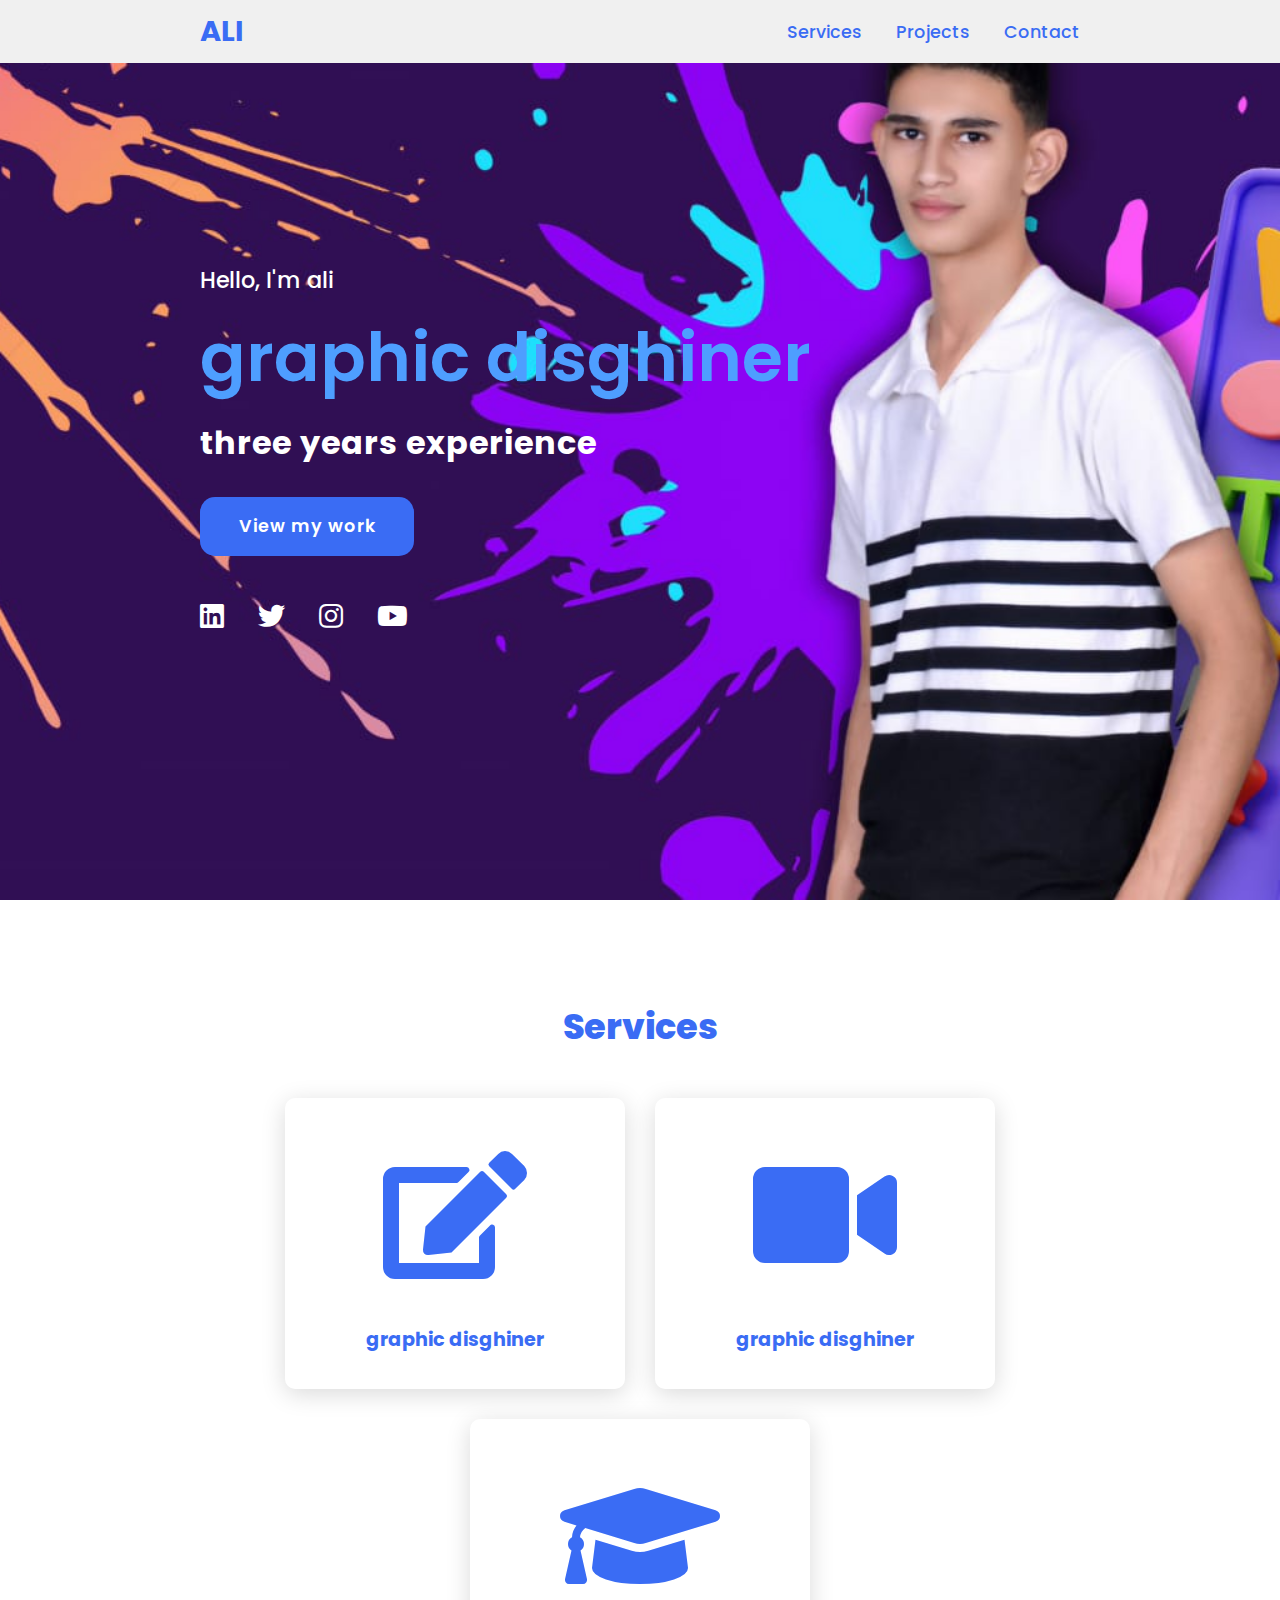
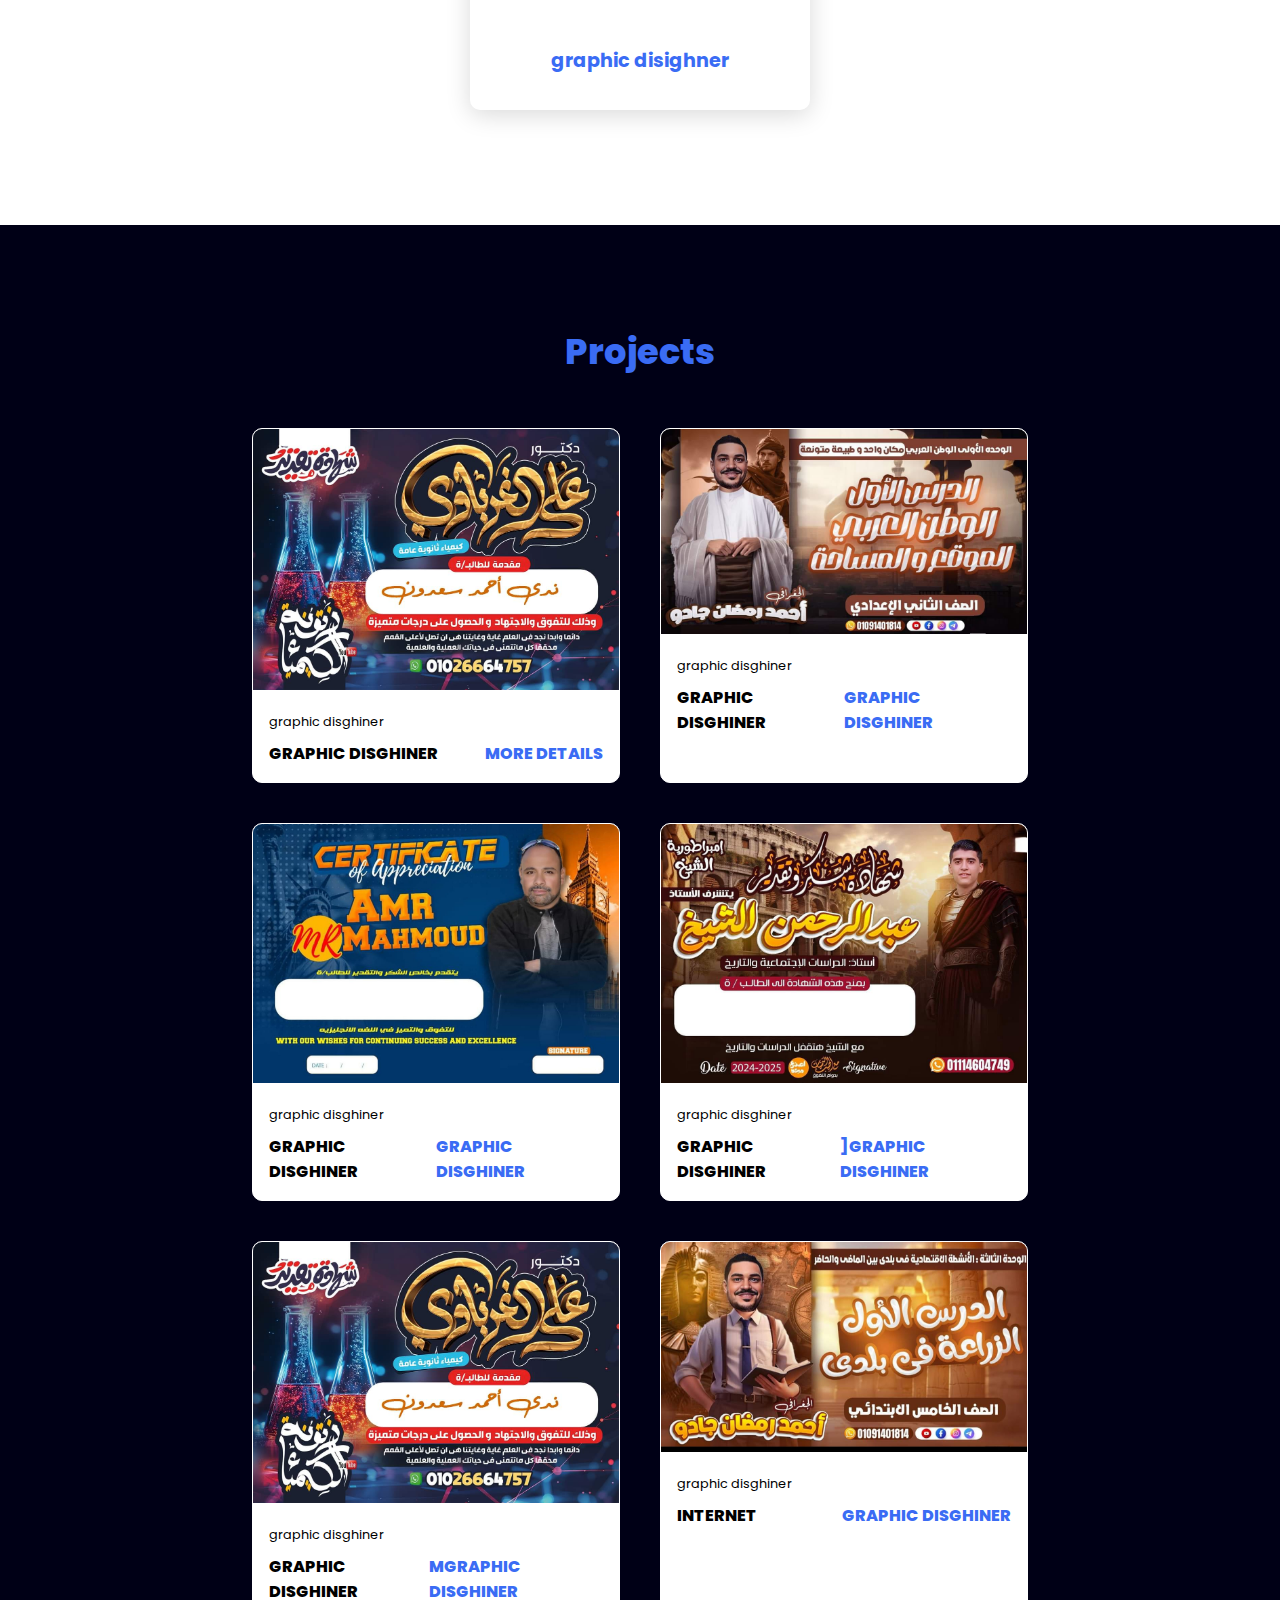
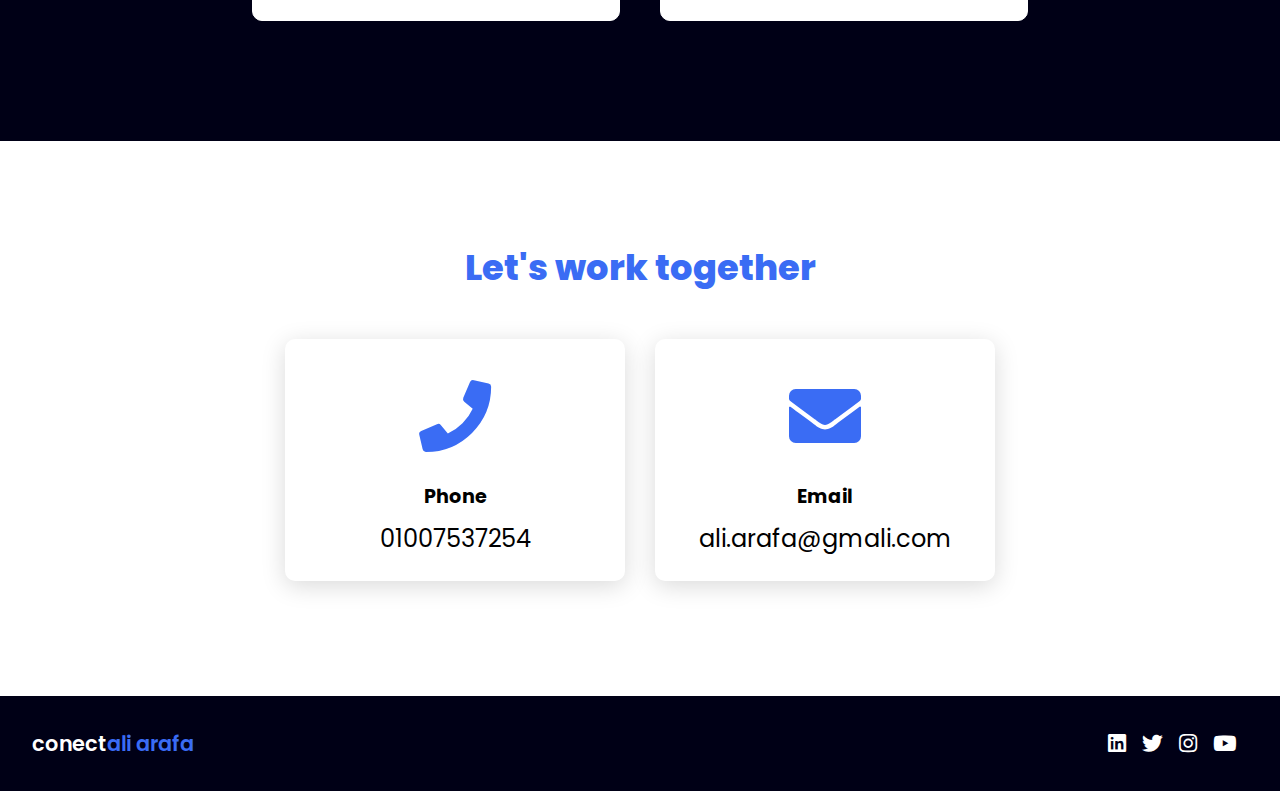
<file: new proggect ali/index.html>
<!DOCTYPE html>
<html lang="en">
<head>
    <meta charset="UTF-8">
    <meta http-equiv="X-UA-Compatible" content="IE=edge">
    <meta name="viewport" content="width=device-width, initial-scale=1.0">
    <link rel="stylesheet" href="https://cdnjs.cloudflare.com/ajax/libs/font-awesome/5.15.4/css/all.min.css">
    <link rel="stylesheet" href="style.css">
    <title> ali arafa</title>
</head>
<body>

    <header>
        <a href="#" class="logo">ali</a>
        <nav class="navigation">
            <a href="#services">Services</a>
            <a href="#projects">Projects</a>
            <a href="#contact">Contact</a>
        </nav>
    </header>


    <section class="main">
        <div>
            <h2>Hello, I'm ali<br><span>graphic disghiner</span></h2>
            <h3> three years experience</h3>
            <a href="#projects" class="main-btn">View my work</a>
            <div class="social-icons">
                <a href="#"><i class="fab fa-linkedin"></i></a>
                <a href="#"><i class="fab fa-twitter"></i></a>
                <a href="#"><i class="fab fa-instagram"></i></a>
                <a href="#"><i class="fab fa-youtube"></i></a>
            </div>
        </div>
    </section>

    <section class="cards" id="services">
        <h2 class="title">Services</h2>
        <div class="content">
            <div class="card">
                <div class="icon">
                    <i class="fas fa-edit"></i>
                </div>
                <div class="info">
                    <h3>graphic disghiner </h3>
                    <p></p>
                </div>
            </div>
            <div class="card">
                <div class="icon">
                    <i class="fas fa-video"></i>
                </div>
                <div class="info">
                    <h3>graphic disghiner</h3>
                    <p></p>
                </div>
            </div>
            <div class="card">
                <div class="icon">
                    <i class="fas fa-graduation-cap"></i>
                </div>
                <div class="info">
                    <h3>graphic disighner</h3>
                    <p></p>
                </div>
            </div>
        </div>
    </section>

    <section class="projects" id="projects">
        <h2 class="title">Projects</h2>
        <div class="content">
            <div class="project-card">
                <div class="project-image">
                    <img src="WhatsApp Image 2024-10-14 at 6.35.11 PM.jpeg" />
                </div>
                <div class="project-info">
                    <p class="project-category">graphic disghiner</p>
                    <strong class="project-title">
                        <span> graphic disghiner</span>
                        <a href="#" class="more-details">More details</a>
                    </strong>
                </div>
            </div>
            <div class="project-card">
                <div class="project-image">
                    <img src="WhatsApp Image 2024-10-14 at 6.58.56 PM.jpeg" />
                </div>
                <div class="project-info">
                    <p class="project-category">graphic disghiner</p>
                    <strong class="project-title">
                        <span>graphic disghiner</span>
                        <a href="#" class="more-details">graphic disghiner</a>
                    </strong>
                </div>
            </div>
            <div class="project-card">
                <div class="project-image">
                    <img src="WhatsApp Image 2024-10-14 at 6.32.46 PM.jpeg" />
                </div>
                <div class="project-info">
                    <p class="project-category">graphic disghiner</p>
                    <strong class="project-title">
                        <span>graphic disghiner</span>
                        <a href="#" class="more-details">graphic disghiner</a>
                    </strong>
                </div>
            </div>
            <div class="project-card">
                <div class="project-image">
                    <img src="WhatsApp Image 2024-10-14 at 6.35.00 PM.jpeg" />
                </div>
                <div class="project-info">
                    <p class="project-category">graphic disghiner</p>
                    <strong class="project-title">
                        <span>graphic disghiner</span>
                        <a href="#ooks" class="more-details">]graphic disghiner</a>
                    </strong>
                </div>
            </div>
            <div class="project-card">
                <div class="project-image">
                    <img src="WhatsApp Image 2024-10-14 at 6.35.11 PM.jpeg" />
                </div>
                <div class="project-info">
                    <p class="project-category">graphic disghiner</p>
                    <strong class="project-title">
                        <span>graphic disghiner</span>
                        <a href="#" class="more-details">Mgraphic disghiner</a>
                    </strong>
                </div>
            </div>
            <div class="project-card">
                <div class="project-image">
                    <img src="WhatsApp Image 2024-10-14 at 6.50.25 PM.jpeg" />
                </div>
                <div class="project-info">
                    <p class="project-category">graphic disghiner</p>
                    <strong class="project-title">
                        <span>Internet</span>
                        <a href="#" class="more-details">graphic disghiner</a>
                    </strong>
                </div>
            </div>
        </div>
    </section>

    <section class="cards contact" id="contact">
        <h2 class="title">Let's work together</h2>
        <div class="content">
            <div class="card">
                <div class="icon">
                    <i class="fas fa-phone"></i>
                </div>
                <div class="info">
                    <h3>Phone</h3>
                    <p>01007537254</p>
                </div>
            </div>
            <div class="card">
                <div class="icon">
                    <i class="fas fa-envelope"></i>
                </div>
                <div class="info">
                    <h3>Email</h3>
                    <p>ali.arafa@gmali.com</p>
                </div>
            </div>
        </div>
    </section>
    
    <footer class="footer">
        <p class="footer-title"> conect<span>ali arafa</span></p>
        <div class="social-icons">
            <a href="#"><i class="fab fa-linkedin"></i></a>
            <a href="#"><i class="fab fa-twitter"></i></a>
            <a href="#"><i class="fab fa-instagram"></i></a>
            <a href="#"><i class="fab fa-youtube"></i></a>
        </div>
    </footer>

</body>
</html>
</file>
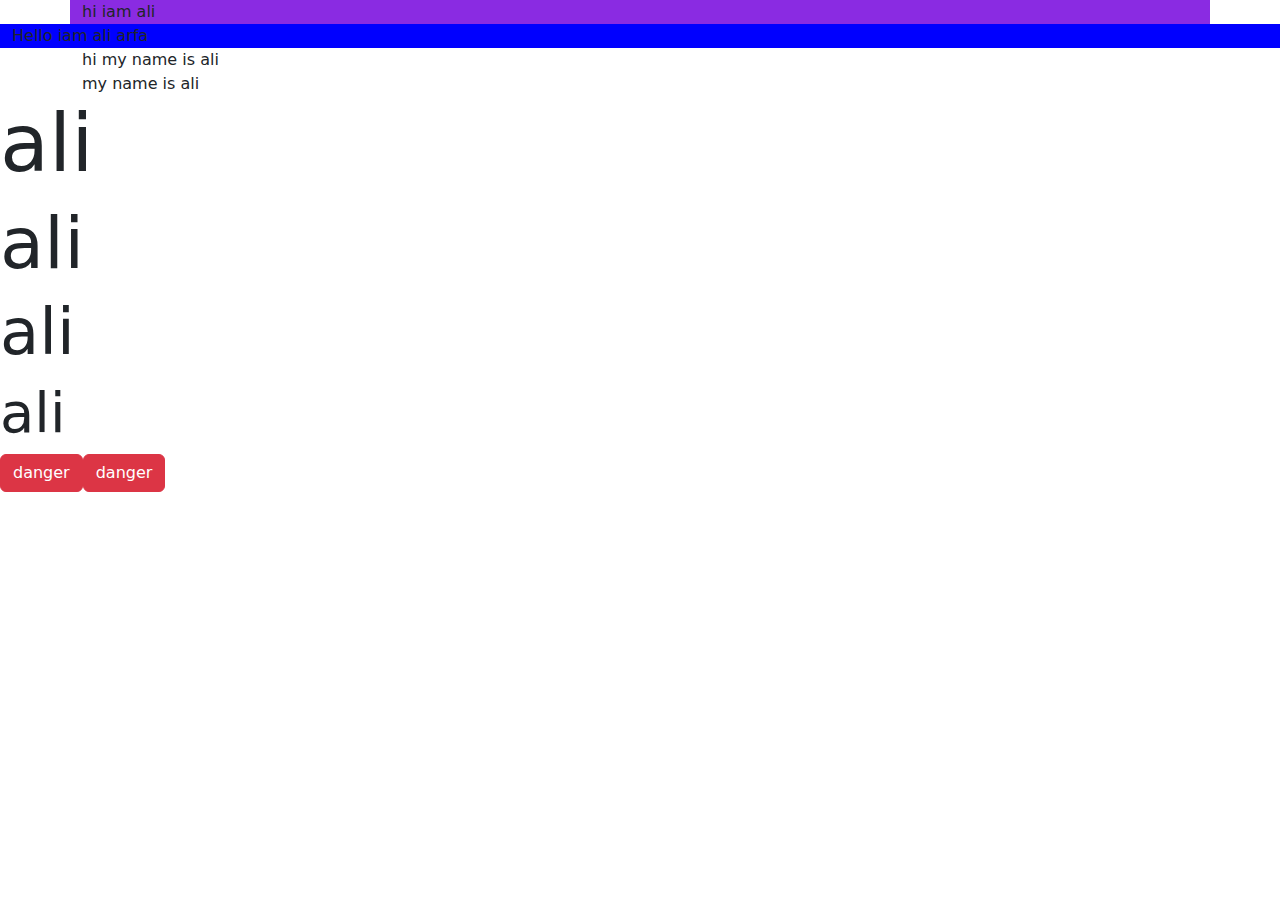
<file: new proggect ali/indix .html>
<!DOCTYPE html>
<html lang="en">
<head>
    <meta charset="UTF-8">
    <meta name="viewport" content="width=device-width, initial-scale=1.0">
    <title>ali</title>
</head>
<link href="https://cdn.jsdelivr.net/npm/bootstrap@5.3.3/dist/css/bootstrap.min.css" rel="stylesheet" integrity="sha384-QWTKZyjpPEjISv5WaRU9OFeRpok6YctnYmDr5pNlyT2bRjXh0JMhjY6hW+ALEwIH" crossorigin="anonymous">
<script src="https://cdn.jsdelivr.net/npm/bootstrap@5.3.3/dist/js/bootstrap.bundle.min.js" integrity="sha384-YvpcrYf0tY3lHB60NNkmXc5s9fDVZLESaAA55NDzOxhy9GkcIdslK1eN7N6jIeHz" crossorigin="anonymous"></script> 
<body>
    <div class="container" style="background-color: blueviolet;"> hi iam ali
    </div>
<div class="container-fluid" style="background-color: blue;"> Hello iam ali arfa 

</div>
    
<div class="container">
    <div class="row"> 
        <div class="col-lg-5"> 
            hi my name is ali 
        </div>

    </div>
     </div>
<div>

    <div class="container">
        <div class="row"> 
            <div class="col-lg-5 col-lg-offset-5"> my name is ali </div>
        </div>
        </div>
     <h1 class="display-1">ali</h1>
     <h1 class="display-2">ali</h1>
     <h1 class="display-3">ali</h1>
     <h1 class="display-4">ali</h1>
<button class="btn btn-danger ">  danger
    <button class="btn btn-danger ">  danger

</button>

    
            </body>
</html>
</file>
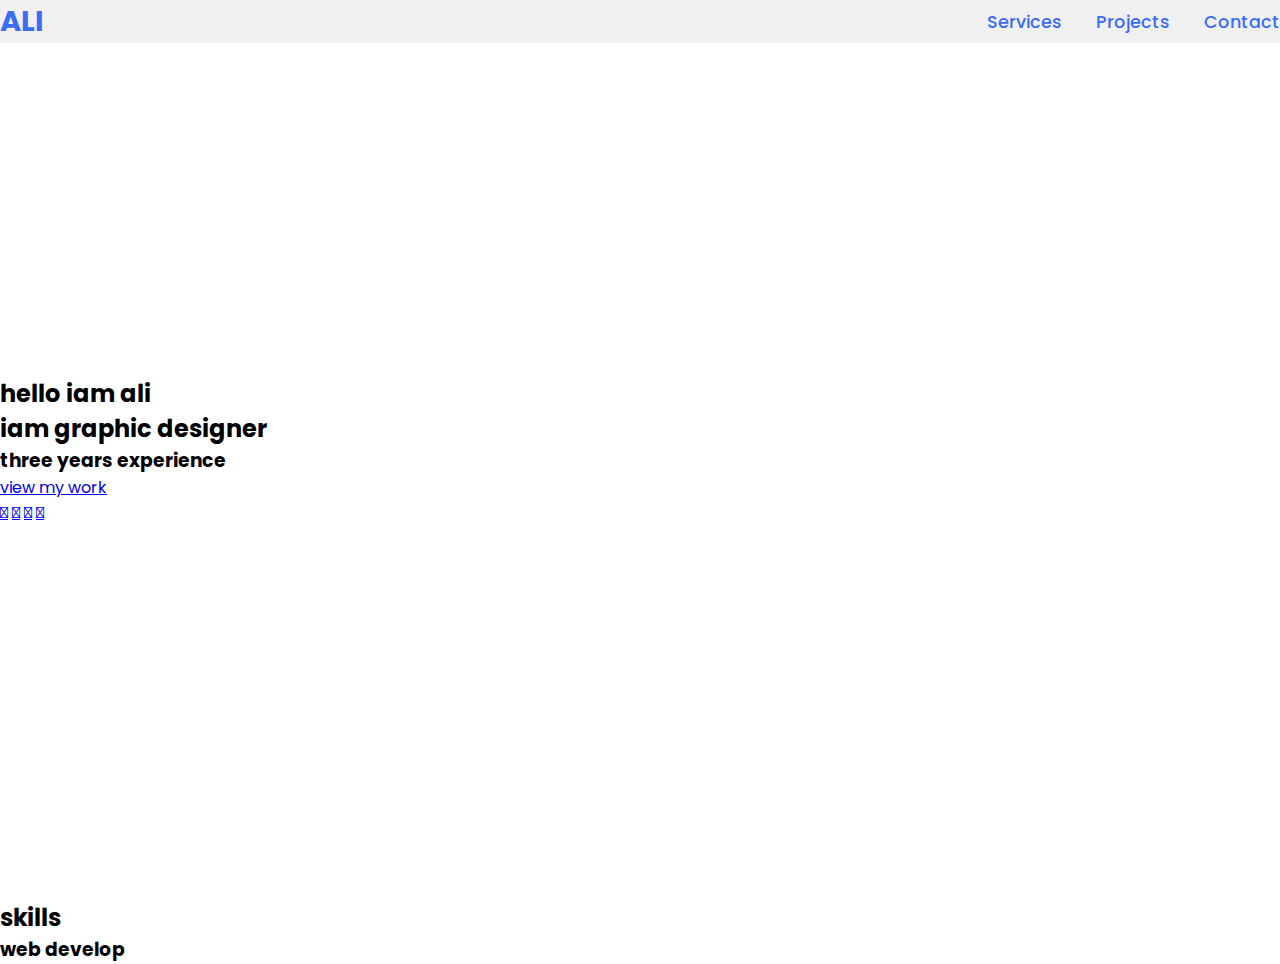
<file: new proggect ali/indix.html>
<!DOCTYPE html>
<html lang="en">
<head>
  <meta charset="UTF-8">
    <meta http-equiv="X-UA-Compatible" content="IE=edge">

  <link rel="stylesheet" href="stile.css">
  <link rel="stylesheet" href="https://cdnjs.cloudflare.com/ajax/libs/font-awesome/5.15.4/css/all.min.css">
    <title>ali arafa </title>
</head>
<body>
  <header>
    <a href="#" class="logo">ali</a>
    <nav class="navigation">
        <a href="#services">Services</a>
        <a href="#projects">Projects</a>
        <a href="#contact">Contact</a>
    </nav>
         </header>
       <section class="main"> 
        <div>
            <h2> hello iam ali <br><span> iam graphic designer </span></h2>
            <h3>  three years experience </h3>
            <a href="project" class="main-btn"> view my work</a>
            <div class="social icons">
                <a href="#"><i class="fa-brands fa-linkedin"></i></a>
                <a href="#"><i class="fa-brands fa-instagram"></i></a>
                <a href="#"><i class="fa-brands fa-facebook"></i></a>
                <a href="#"><i class="fa-brands fa-twitter"></i></a>

              
            </div>

        </div>

       </section>
       <section class="cards" id="skills">
        <h2 class="title">skills </h2>
        <div class="contact"> 
            <div class="icon">

            </div>
            <div class="info">
                 <h3>
                   web develop
                 </h3>
            </div>

        </div>

       </section>
</body>
</html>
</file>
<file: new proggect ali/style.css>
@import url('https://fonts.googleapis.com/css2?family=Poppins:ital,wght@0,100;0,200;0,300;0,400;0,500;0,600;0,700;0,800;0,900;1,100;1,200;1,300;1,400;1,500;1,600;1,700;1,800;1,900&display=swap');

*{
    font-family: 'Poppins', sans-serif;
    margin: 0;
    padding: 0;
    box-sizing: border-box;
    scroll-behavior: smooth; 
}


header {
    background-color: #f0f0f0;
    width: 100%;
    position: fixed;
    z-index: 999;
    display: flex;
    justify-content: space-between;
    align-items: center;
    padding: 10px 200px ;
}

.logo{
    text-decoration: none;
    color: #3a6cf4;
    text-transform: uppercase;
    font-weight: 700;
    font-size: 1.8em;
}

.navigation a{
    color: #3a6cf4;
    text-decoration: none;
    font-size: 1.1em;
    font-weight: 500;
    padding-left: 30px;
}

.navigation a:hover{
    color: #601cfc;
}

section {
    padding: 100px 200px;
}

.main {
    width: 100%;
    min-height: 100vh;
    display: flex;
    align-items: center;
    background: url(WhatsApp\ Image\ 2024-10-11\ at\ 12.02.08\ AM.jpeg) no-repeat;
    background-size: cover;
    background-position: center;
    background-attachment: fixed;
}

.main h2 {
    color: #fff;
    font-size: 1.4em;
    font-weight: 500;
}

.main h2 span {
    display: inline-block;
    margin-top: 10px;
    color: #4e9eff;
    font-size: 3em;
    font-weight: 600;
}

.main h3 {
    color: #fff;
    font-size: 2em;
    font-weight: 700;
    letter-spacing: 1px;
    margin-top: 10px;
    margin-bottom: 30px;
}

.main-btn {
    color: #fff;
    background-color: #3a6cf4;
    text-decoration: none;
    font-size: 1.1em;
    font-weight: 600;
    display: inline-block;
    padding: 0.9375em 2.1875em;
    letter-spacing: 1px;
    border-radius: 15px;
    margin-bottom: 40px;
    transition: 0.7s ease;
}

.main-btn:hover {
    background-color: #0a49f6;
    transform: scale(1.1);
}

.social-icons a {
    color: #fff;
    font-size: 1.7em;
    padding-right: 30px;
}

.title {
    display: flex;
    justify-content: center;
    color: #3a6cf4;
    font-size: 2.2em;
    font-weight: 800;
    margin-bottom: 30px;
}

.content {
    display: flex;
    justify-content: center;
    flex-direction: row;
    flex-wrap: wrap;
}

.card {
    background-color: #fff;
    width: 21.25em;
    box-shadow: 0 5px 25px rgba(1 1 1 / 15%);
    border-radius: 10px;
    padding: 25px;
    margin: 15px;
    transition: 0.7s ease;
}

.card:hover {
    transform: scale(1.1);
}

.card .icon {
    color: #3a6cf4;
    font-size: 8em;
    text-align: center;
}

.info {
    text-align: center;
}

.info h3{
    color: #3a6cf4;
    font-size: 1.2em;
    font-weight: 700;
    margin: 10px;
}

.projects {
    background-color: #000016;
}

.projects .content{
    margin-top: 30px;
}

.project-card {
    background-color: #fff;
    border: 1px solid #fff;
    min-height: 14em;
    width: 23em;
    overflow: hidden;
    border-radius: 10px;
    margin: 20px;
    transition: 0.7s ease;
}

.project-card:hover {
   transform: scale(1.1);
}

.project-card:hover .project-image {
    opacity: 0.9;
 }

.project-image img{
    width: 100%
}

.project-info {
    padding: 1em;
}

.project-category {
    font-size: 0.8em;
    color: #000;
}

.project-title {
    display: flex;
    justify-content: space-between;
    text-transform: uppercase;
    font-weight: 800;
    margin-top: 10px;
}

.more-details {
    text-decoration: none;
    color: #3a6cf4;
}

.more-details:hover {
    color: #601cfc;
}

.contact .icon{
    font-size: 4.5em;
}

.contact .info h3 {
    color: #000;
}

.contact .info p {
    font-size: 1.5em;
}

.footer {
    background-color: #000016;
    color: #fff;
    padding: 2em;
    display: flex;
    justify-content: space-between;
}

.footer-title {
    font-size: 1.3em;
    font-weight: 600;
}

.footer-title span {
    color: #3a6cf4;
}

.footer .social-icons a{
    font-size: 1.3em;
    padding: 0 12px 0 0;
}

@media (max-width:1023px){
    header{
        padding: 12px 20px;
    }

    .navigation a{
        padding-left: 10px;
    }

    .title{
        font-size: 1.8em;
    }

    section{
        padding: 80px 20px;
    }

    .main-content h2{
        font-size: 1em;
    }

    .main-content h3{
        font-size: 1.6em;
    }

    .content{
        flex-direction: column;
        align-items: center;
    }

}

@media (max-width:641px){
    body{
        font-size: 12px;
    }

    .main-content h2{
        font-size: 0.8em;
    }

    .main-content h3{
        font-size: 1.4em;
    }
}

@media (max-width:300px){
    body{
        font-size: 10px;
     
    }
}
</file>
<file: new proggect ali/stile.css>
@import url('https://fonts.googleapis.com/css2?family=Poppins:ital,wght@0,100;0,200;0,300;0,400;0,500;0,600;0,700;0,800;0,900;1,100;1,200;1,300;1,400;1,500;1,600;1,700;1,800;1,900&display=swap');
:root{
   --main-blue:#3a6cf4;
   *{
    font-family: 'Poppins', sans-serif;
    margin: 0;
    padding: 0;
    box-sizing: border-box;
    scroll-behavior: smooth; 
}

}
header {
  background-color: #f0f0f0;
  width: 100%;
  position: fixed;
  z-index: 999;
  display: flex;
  justify-content: space-between;
  align-items: center;
  padding: 10px 200px ;
}


.logo{
  text-decoration: none;
  color:var(--main-blue);
  text-transform: uppercase;
  font-weight: 700;
  font-size: 1.8em;


}
  
.navigation a {
  color: var(--main-blue);
  text-decoration: none;
  font-size: 1.1em;
  font-weight: 500;
  padding-left: 30px;


}
  

.navigation a:hover{
    color: burlywood;

}
  section{
    padding: 100px 200px; 

  }
  .main{
    width: 100%;
    min-height: 100vh;
    display: flex;
    align-items: center;
   
    background-size: cover;  
    background-position: center;
    background-attachment: fixed;
    
  }
</file>
